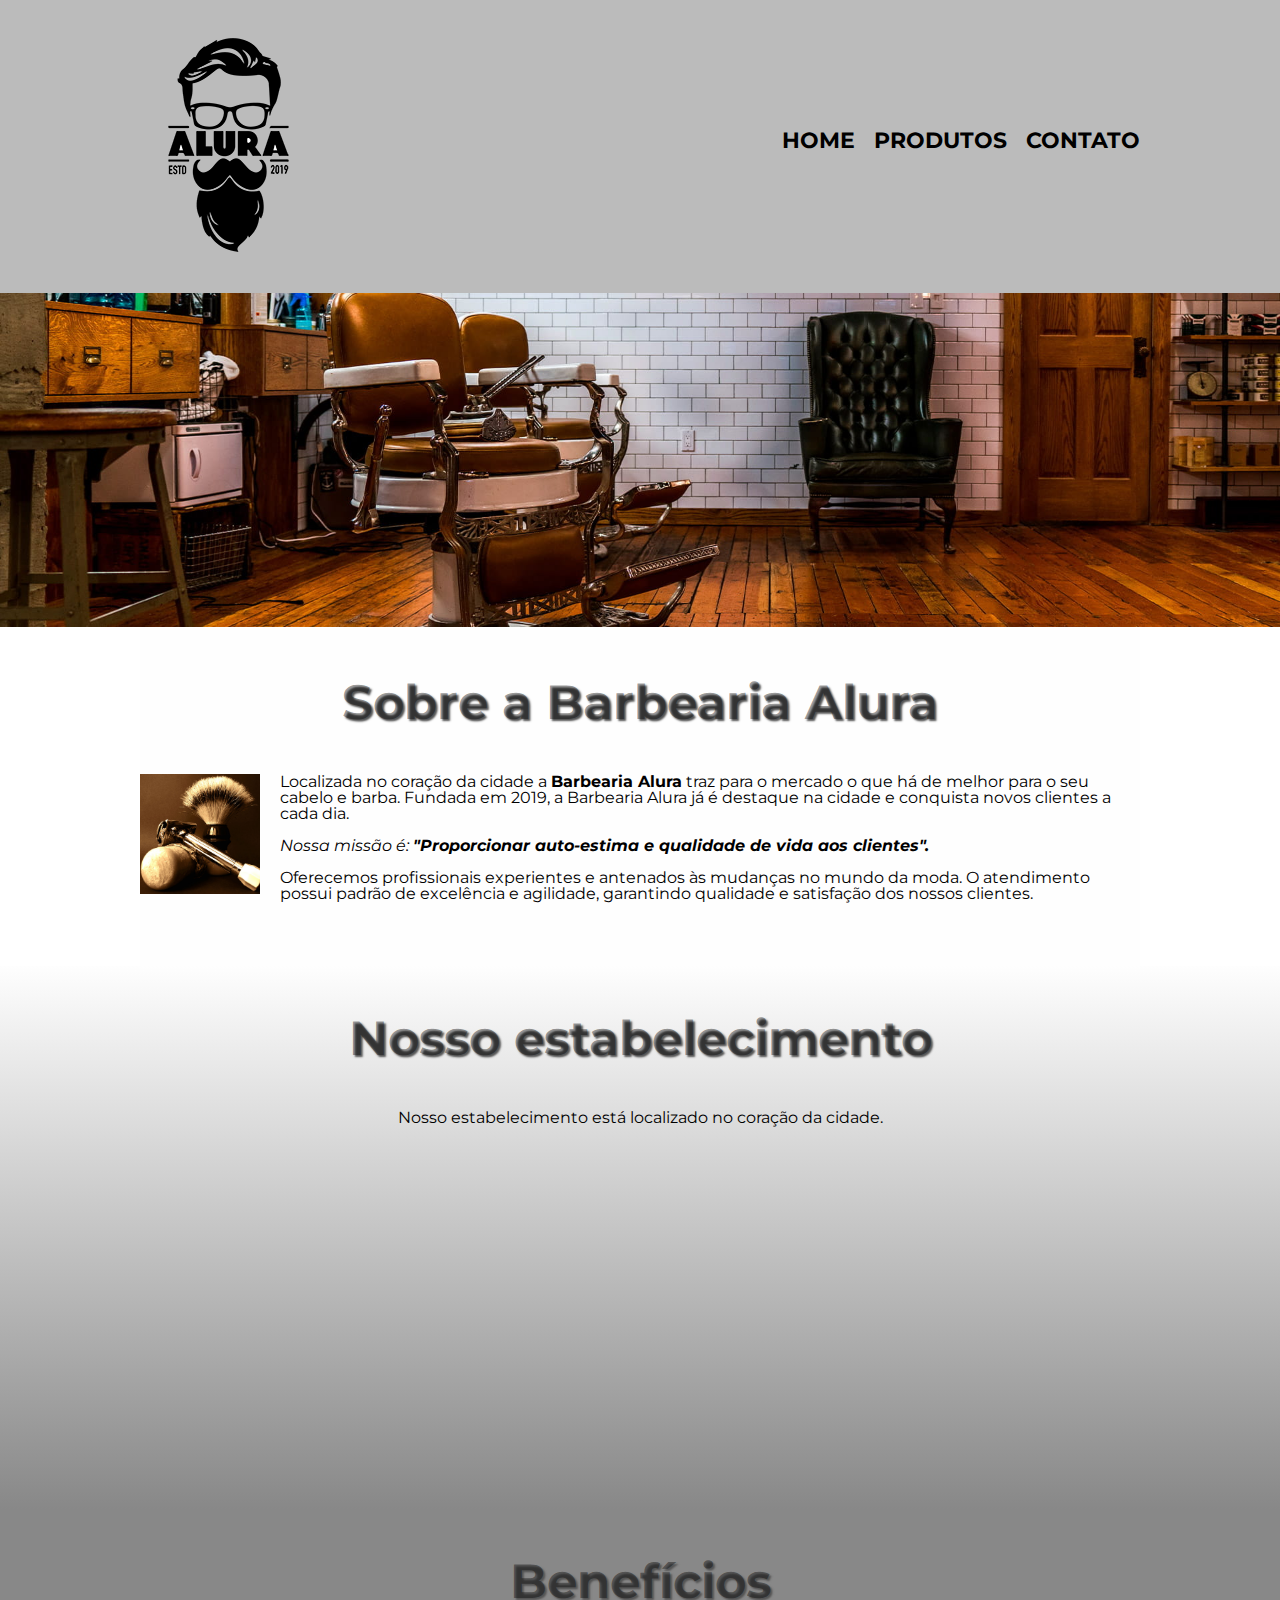
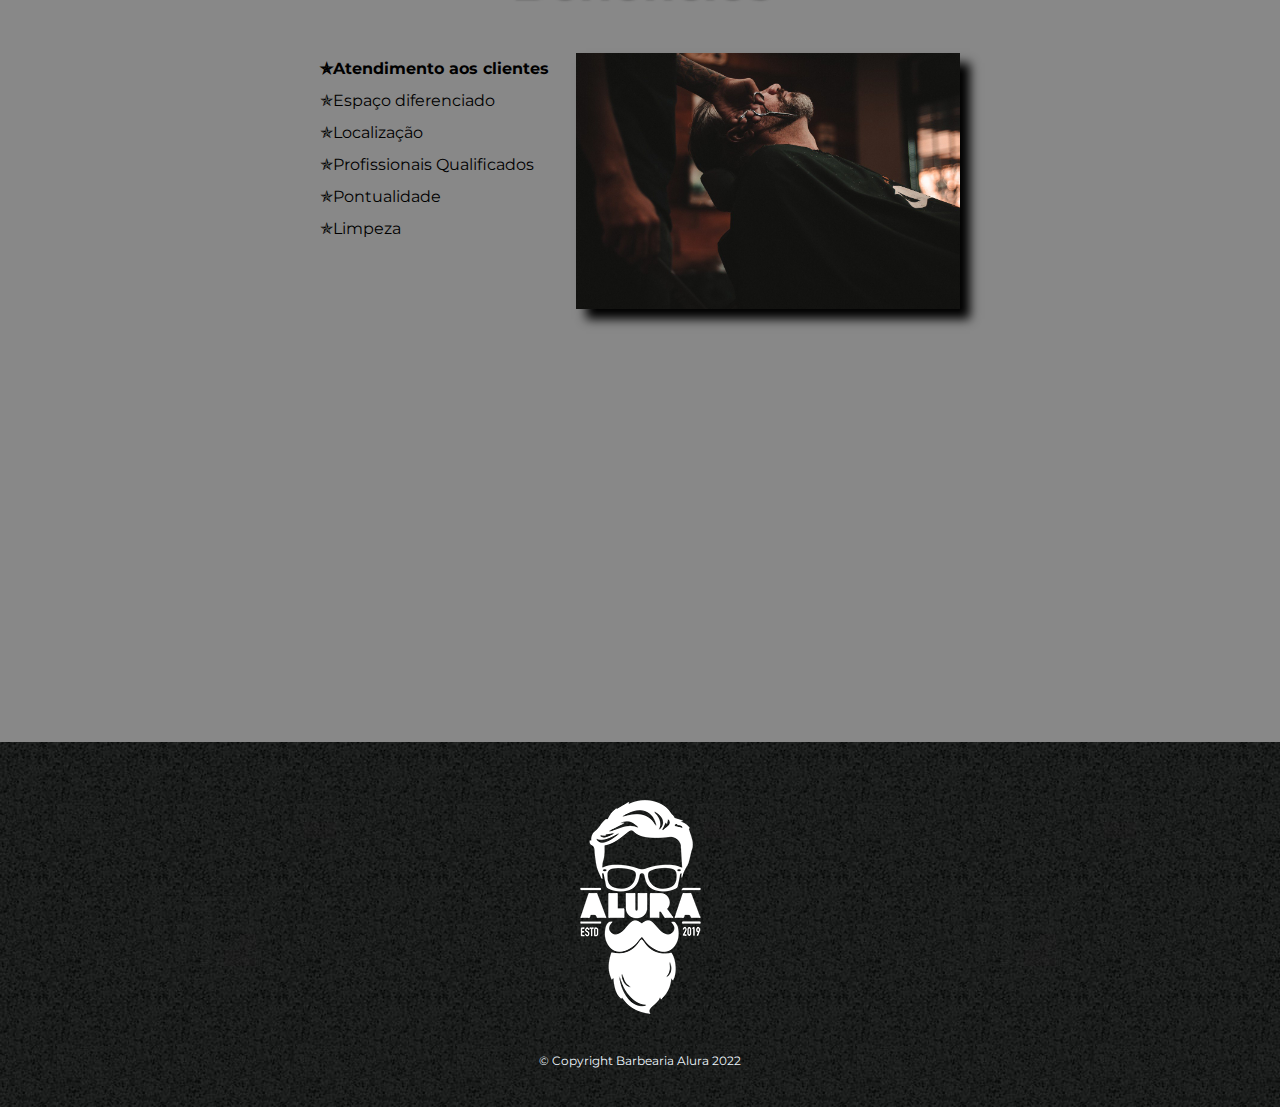
<file: index.html>
<!DOCTYPE html>
<html lang="pt-br">
    <head>
        <meta charset="UTF-8">
        <meta name="viewport" content="width=device-width">
        <title>Barbearia Alura</title>

        <link rel="stylesheet" href="reset.css">
        <link rel="stylesheet" href="style.css">
        <!-- <link rel="preconnect" href="https://fonts.googleapis.com">
        <link rel="preconnect" href="https://fonts.gstatic.com" crossorigin> -->
        <link href="https://fonts.googleapis.com/css2?family=Montserrat&display=swap" rel="stylesheet">
<!-- 
        <style> @import url('https://fonts.googleapis.com/css2?family=Montserrat&display=swap'); </style> -->

    </head>

    <body>
        <header>
            <div class="caixa">
                <h1>
                    <img src="logo.png" alt="" srcset="">
                    <nav>
                        <ul>
                            <li><a href="index.html">Home</a></li>
                            <li><a href="produtos.html">Produtos</a></li>
                            <li><a href="contato.html">Contato</a></li>
                        </ul>
                    </nav>
                </h1>
            </div>
        </header>

       <img class="banner" src="banner6.jpg">

        <main>
            <section class="principal">
                <h2 class="titulo-principal">Sobre a Barbearia Alura</h2>

                <img class="utensilios" src="utensilios.jpg" alt="Utensílios de um barbeiro.">

                <p>Localizada no coração da cidade a <strong>Barbearia Alura</strong> traz para o mercado o que há de melhor para o seu cabelo e barba. Fundada em 2019, a Barbearia Alura já é destaque na cidade e conquista novos clientes a cada dia.</p>
                <p id="missao"><em>Nossa missão é: <strong>"Proporcionar auto-estima e qualidade de vida aos clientes".</strong></em></p>
                <p>Oferecemos profissionais experientes e antenados às mudanças no mundo da moda. O atendimento possui padrão de excelência e agilidade, garantindo qualidade e satisfação dos nossos clientes.</p>
            </section>

            <section class="mapa">
                <h3 class="titulo-principal">Nosso estabelecimento</h3>
                <p>Nosso estabelecimento está localizado no coração da cidade.</p>

                <div class="mapa-conteudo">
                    <iframe src="https://www.google.com/maps/embed?pb=!1m14!1m8!1m3!1d10420.11562637612!2d-54.61690557348756!3d-20.479434410261288!3m2!1i1024!2i768!4f13.1!3m3!1m2!1s0x0%3A0x5d1b5ee3fd5aee2e!2sENIGMA!5e0!3m2!1spt-BR!2sbr!4v1672066177587!5m2!1spt-BR!2sbr" width="100%" height="300" style="border:0;" allowfullscreen="" loading="lazy" referrerpolicy="no-referrer-when-downgrade"></iframe>
                </div>
            </section>


            <section class="beneficios">
                <h3 class="titulo-principal">Benefícios</h3>

                <div class="conteudo-beneficios">
                    <ul class="lista-beneficios">
                        <li class="itens">Atendimento aos clientes</li>
                        <li class="itens">Espaço diferenciado</li>
                        <li class="itens">Localização</li>
                        <li class="itens">Profissionais Qualificados</li>
                        <li class="itens">Pontualidade</li>
                        <li class="itens">Limpeza</li>
                    </ul><img src="beneficios.jpg" class="imagem-beneficios">
                </div>
                <!-- Para dar tratamento como centralizar basta criar uma div com o elemento -->
                <div class="video">
                    <iframe width="100%" height="315" src="https://www.youtube.com/embed/wcVVXUV0YUY" title="YouTube video player" frameborder="0" allow="accelerometer; autoplay; clipboard-write; encrypted-media; gyroscope; picture-in-picture" allowfullscreen></iframe>
                </div>
            </section>
        </main>

        <footer>
            <img src="logo-branco.png" alt="">
            <p class="copy">&copy; Copyright Barbearia Alura 2022</p>
        </footer>
    </body> 
</html>
</file>
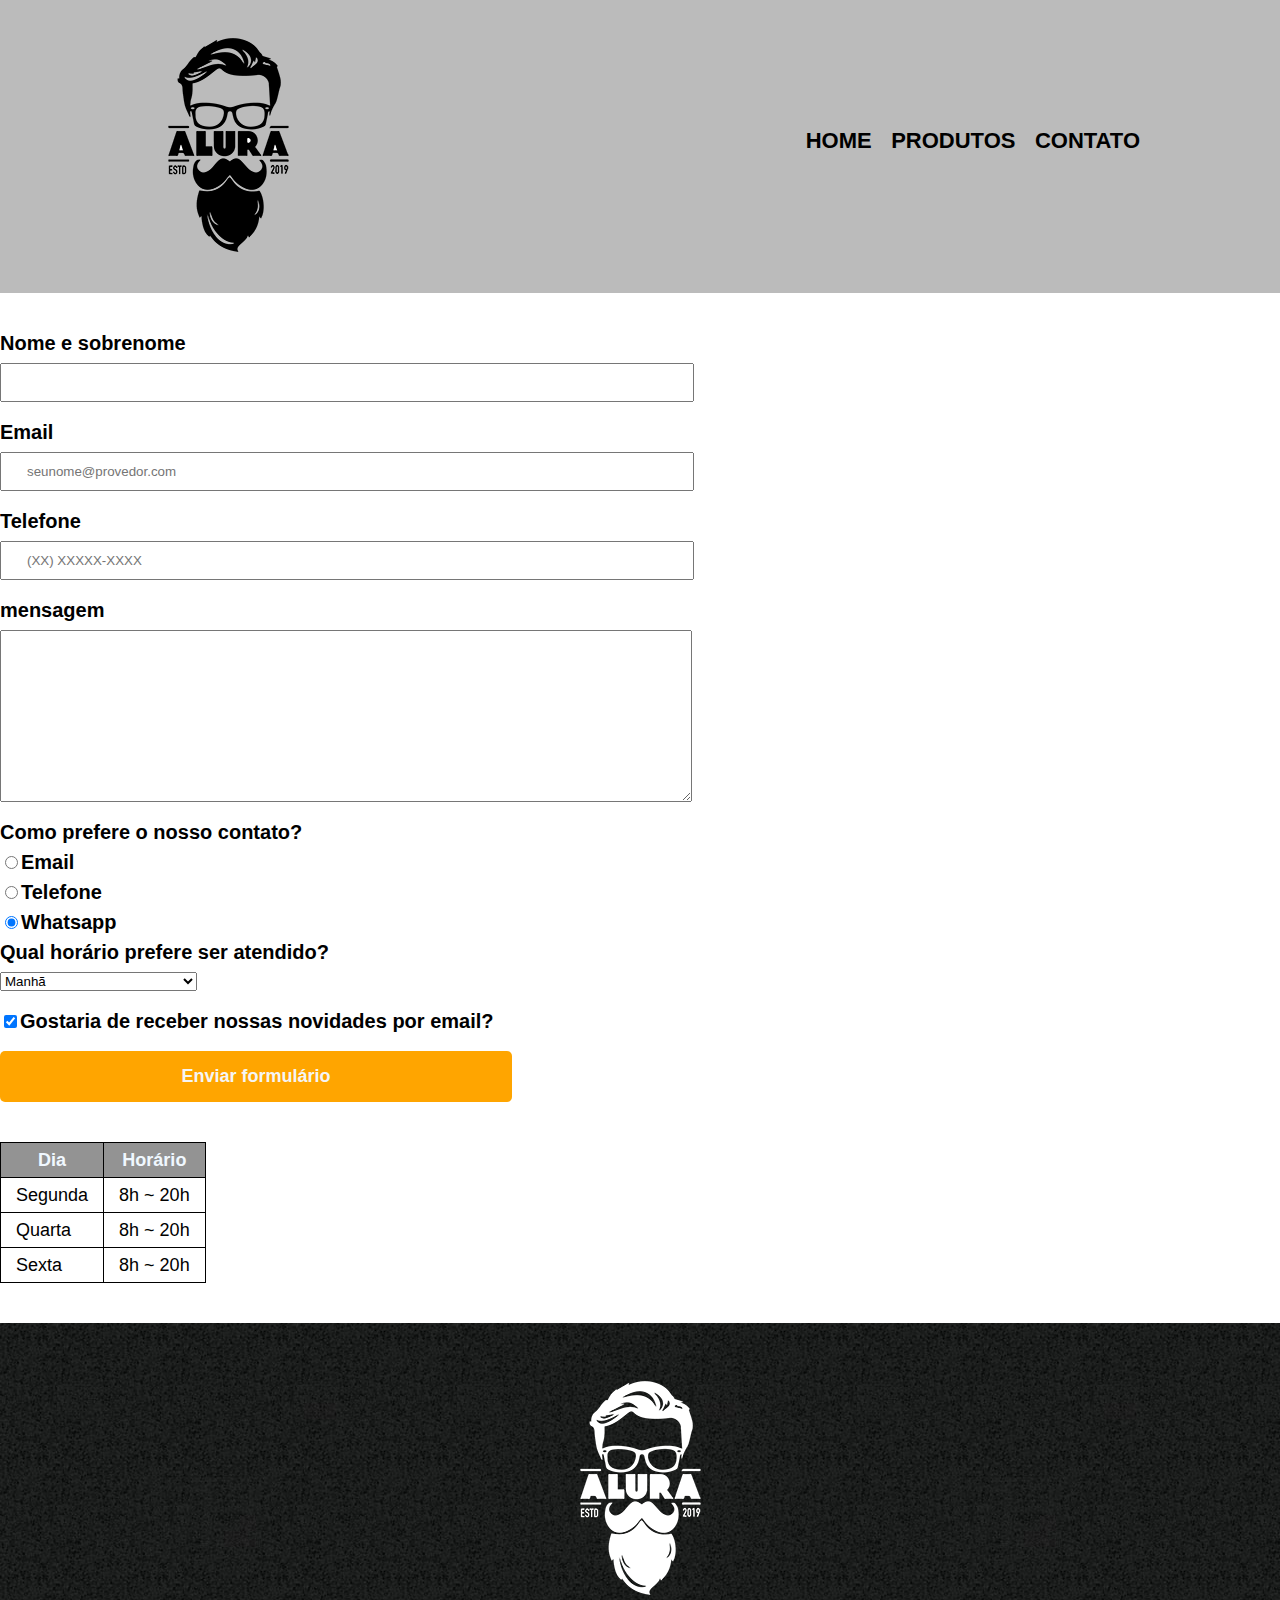
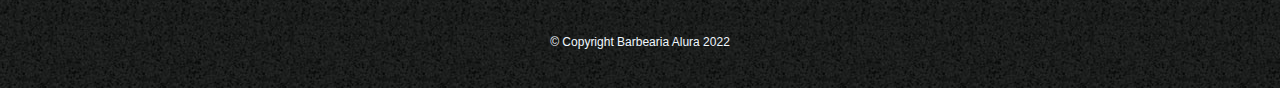
<file: contato.html>
<!DOCTYPE html>
<html lang="en">
    <head>
        <meta charset="UTF-8">
        <meta http-equiv="X-UA-Compatible" content="IE=edge">
        <meta name="viewport" content="width=device-width">
        <title>Contato - Barbearia Alura</title>
        
        <link rel="stylesheet" href="reset.css">
        <link rel="stylesheet" href="style.css">
    </head>
    <body>
        <header>
            <div class="caixa">
                <h1>
                    <img src="logo.png" alt="Logo Barbearia" srcset="">
                    <nav>
                        <ul>
                            <li><a href="index.html">Home</a></li>
                            <li><a href="produtos.html">Produtos</a></li>
                            <li><a href="contato.html">Contato</a></li>
                        </ul>
                    </nav>
                </h1>
            </div>
        </header>

        <main>
            <form action="">
                <label for="nomesobrenome">Nome e sobrenome</label>
                <input type="text" id="nomesobrenome" class="input-padrao" required>

                <label for="email">Email</label>
                <input type="email" id="email" class="input-padrao" required placeholder="seunome@provedor.com">

                <label for="telefone">Telefone</label>
                <input type="tel" id="telefone" class="input-padrao" required placeholder="(XX) XXXXX-XXXX">

                <label for="mensagem">mensagem</label>
                <textarea cols="70" rows="10" id="mensagem" class="input-padrao" required></textarea>

                <fieldset>
                    <legend>Como prefere o nosso contato?</legend>
                    <label for="radio-email"><input type="radio" name="contato" value="email" id="radio-email">Email</label>                    
                    <label for="radio-telefone"><input type="radio" name="contato" value="telefone" id="radio-telefone">Telefone</label>
                    <label for="radio-whatsapp"><input type="radio" name="contato" value="whatsapp" id="radio-whatsapp" checked>Whatsapp</label>
                </fieldset>

                <fieldset>
                   
                    <legend>Qual horário prefere ser atendido?</legend>
                    <select name="" id="">
                        <option>Manhã</option>
                        <option>Tarde</option>
                        <option>Noite</option>
                        <option>Tanto faz se for uma gostosa!</option>
                    </select>
                   
                </fieldset>
                                
                <label class="checkbox"><input type="checkbox" checked>Gostaria de receber nossas novidades por email?</label>

                <input type="submit" value="Enviar formulário" class="enviar">
            </form>

            <table>
                <thead>
                    <tr>
                        <th>Dia</th>
                        <th>Horário</th>
                    </tr>
                </thead>
                <tbody>
                    <tr>
                        <td>Segunda</td>
                        <td>8h ~ 20h</td>
                    </tr>
                    <tr>
                        <td>Quarta</td>
                        <td>8h ~ 20h</td>
                    </tr>
                    <tr>
                        <td>Sexta</td>
                        <td>8h ~ 20h</td>
                    </tr>
                </tbody>
            </table>

        </main>
       
        <footer>
            <img src="logo-branco.png" alt="Logo Barbearia">
            <p class="copy">&copy; Copyright Barbearia Alura 2022</p>
        </footer>
    </body>
</html>
</file>
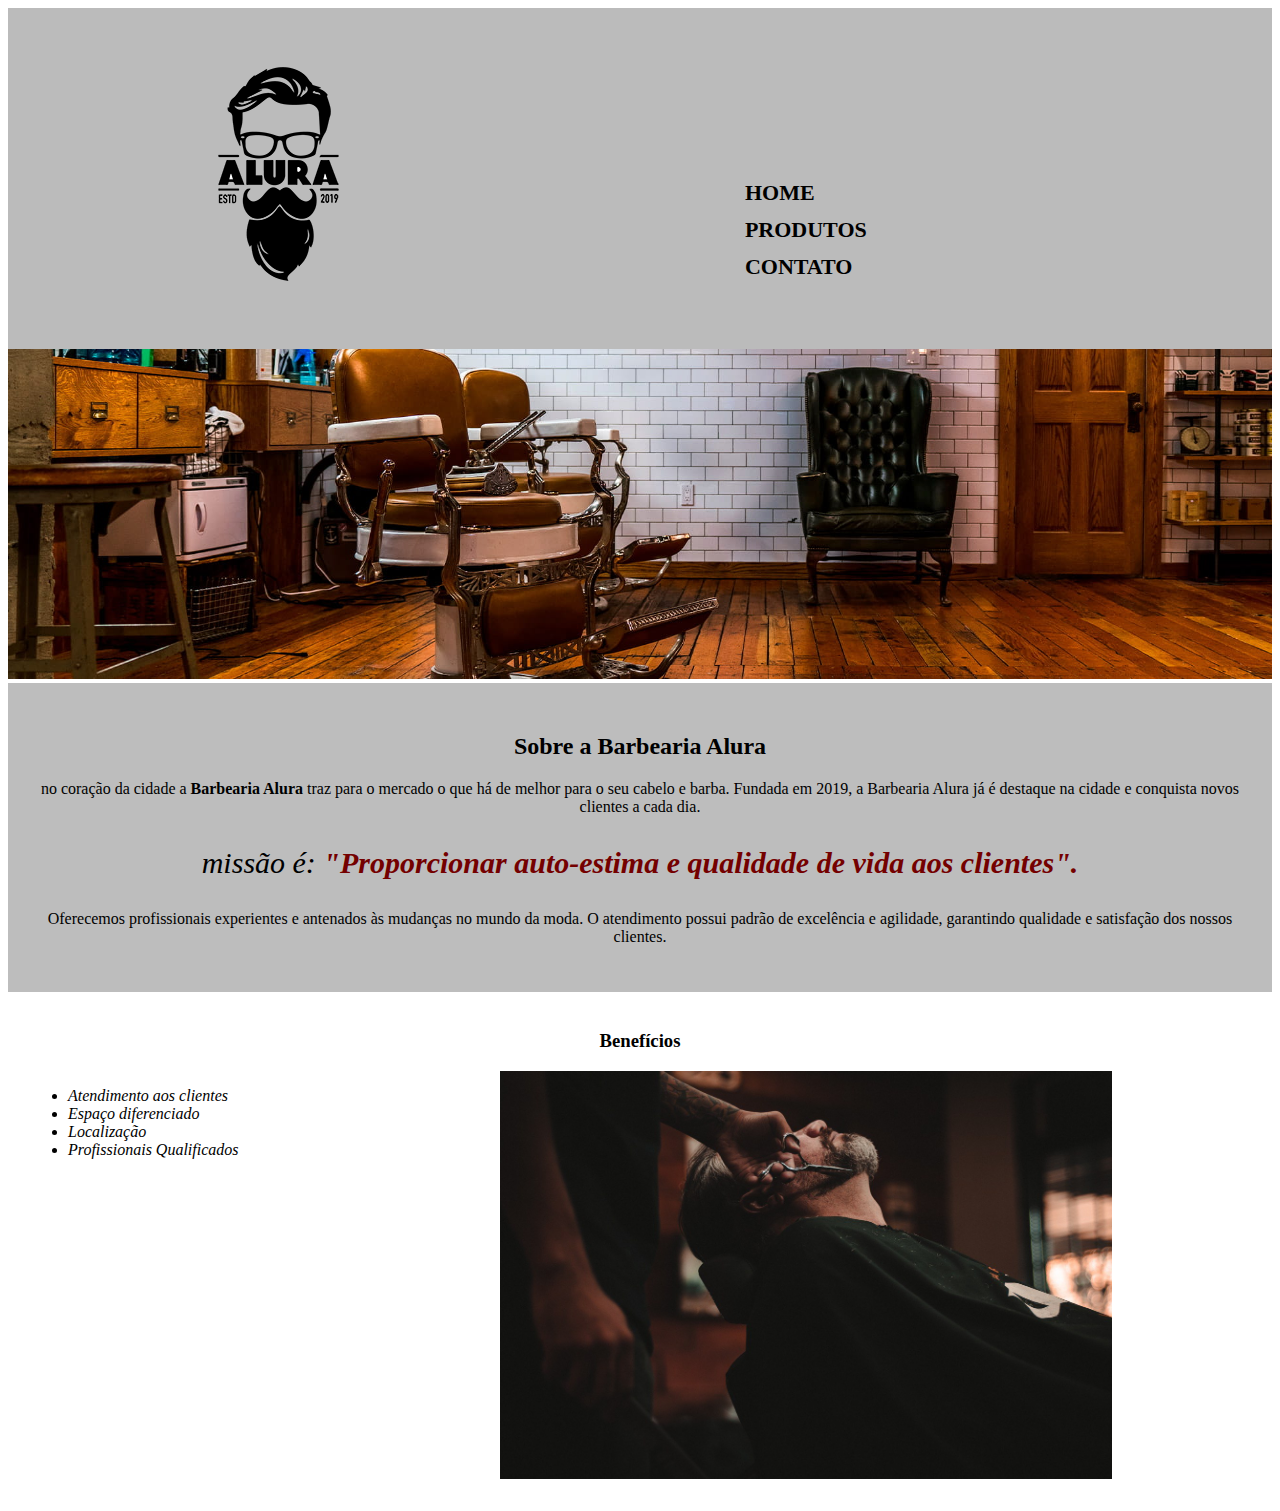
<file: index-2.html>
<!DOCTYPE html>
<html lang="pt-br">
    <head>
        <meta charset="UTF-8">
        <title>Barbearia Alura</title>
        <!-- <link rel="stylesheet" href="reset.css"> -->
        <link rel="stylesheet" href="style-2.css">

    </head>

    <body>
        <header>
            <div class="caixa">
                <h1>
                    <img src="logo.png" alt="" srcset="">
                    <nav>
                        <ul class="links-top">
                            <li><a href="index-2.html">Home</a></li>
                            <li><a href="produtos.html">Produtos</a></li>
                            <li><a href="contato.html">Contato</a></li>
                        </ul>
                    </nav>
                </h1>
            </div>
        </header>



       
       <main>
           <img id="banner" src="banner6.jpg">
            <div class="principal">
                <h2 class="titulo-centralizado">Sobre a Barbearia Alura</h2>
                <p>no coração da cidade a <strong>Barbearia Alura</strong> traz para o mercado o que há de melhor para o seu cabelo e barba. Fundada em 2019, a Barbearia Alura já é destaque na cidade e conquista novos clientes a cada dia.</p>
                <p id="missao"><em>missão é: <strong>"Proporcionar auto-estima e qualidade de vida aos clientes".</strong></em></p>
                <p>Oferecemos profissionais experientes e antenados às mudanças no mundo da moda. O atendimento possui padrão de excelência e agilidade, garantindo qualidade e satisfação dos nossos clientes.</p>
            </div>
            <div class="beneficios">
                <h3 class="titulo-centralizado">Benefícios</h3>
                <ul>
                    <li class="itens">Atendimento aos clientes</li>
                    <li class="itens">Espaço diferenciado</li>
                    <li class="itens">Localização</li>
                    <li class="itens">Profissionais Qualificados</li>
                </ul>
                <img src="beneficios.jpg" class="imagembeneficios">
            </div>
       </main>
    </body> 
</html>
</file>
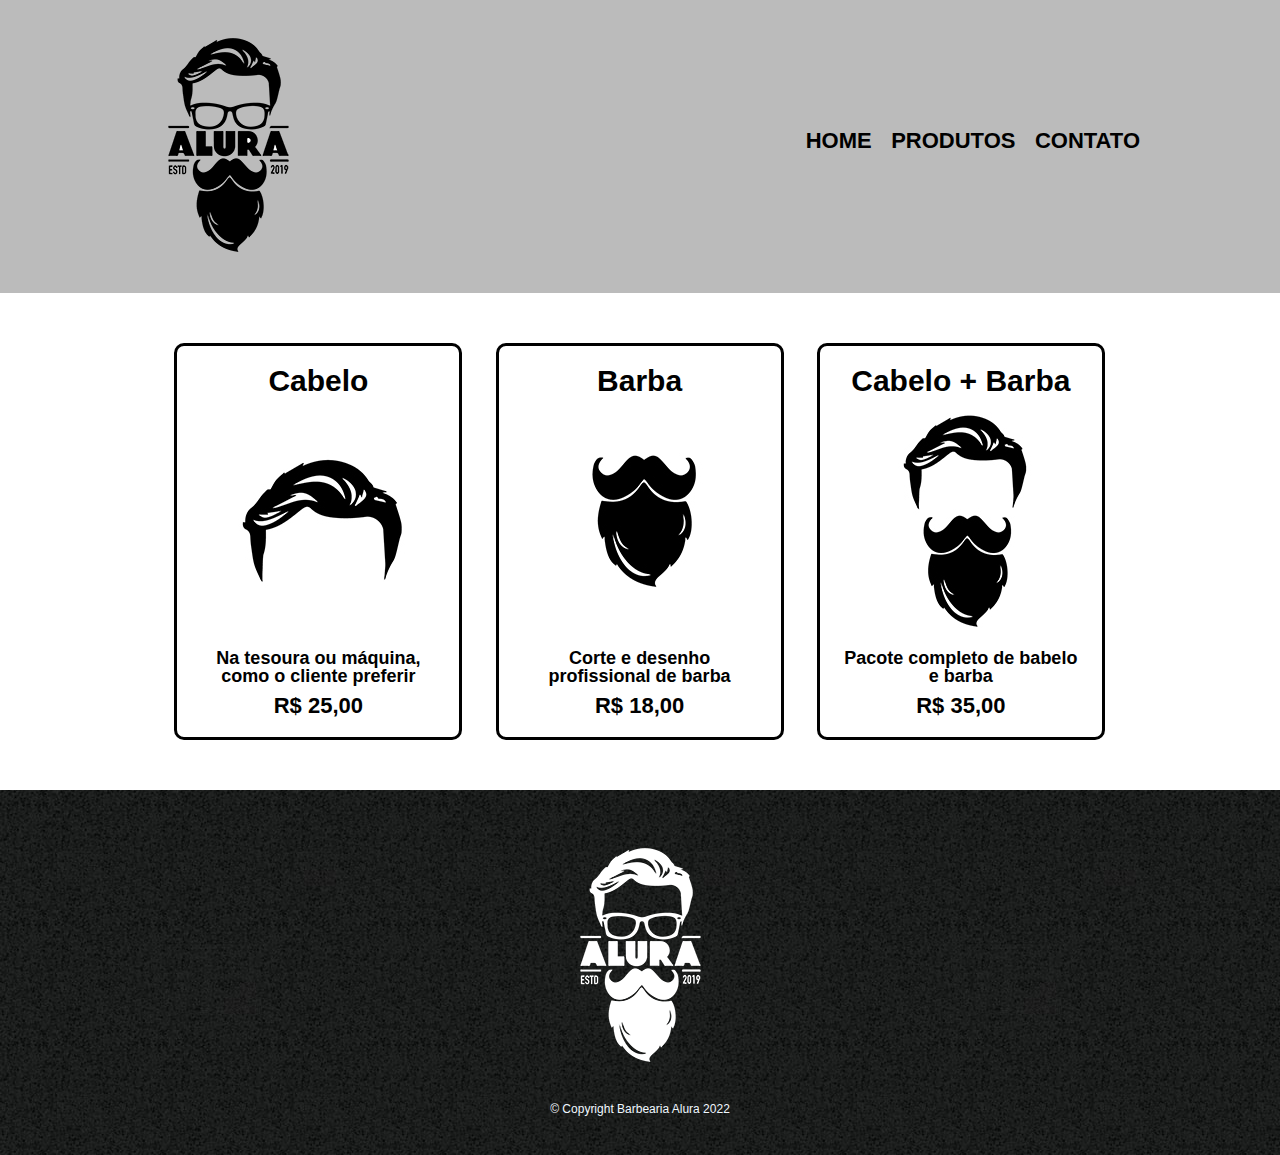
<file: produtos.html>
<!DOCTYPE html>
<html lang="en">
    <head>
        <meta charset="UTF-8">
        <meta http-equiv="X-UA-Compatible" content="IE=edge">
        <meta name="viewport" content="width=device-width">
        <title>Produtos - Barbearia Alura</title>
        
        <link rel="stylesheet" href="reset.css">
        <link rel="stylesheet" href="style.css">
    </head>
    <body>
        <header>
            <div class="caixa">
                <h1>
                    <img src="logo.png" alt="" srcset="">
                    <nav>
                        <ul>
                            <li><a href="index.html">Home</a></li>
                            <li><a href="produtos.html">Produtos</a></li>
                            <li><a href="contato.html">Contato</a></li>
                        </ul>
                    </nav>
                </h1>
            </div>
        </header>

        <main>
            <ul class="produtos">
                <li>
                    <h2>Cabelo</h2>
                    <img src="cabelo.jpg" alt="">
                    <p class="produto-descricao">Na tesoura ou máquina, como o cliente preferir</p>
                    <p class="produto-preco">R$ 25,00</p>
                </li>
                <li>
                    <h2>Barba</h2>
                    <img src="barba.jpg" alt="">
                    <p class="produto-descricao">Corte e desenho profissional de barba</p>
                    <p class="produto-preco">R$ 18,00</p>
                </li>
                <li>
                    <h2>Cabelo + Barba</h2>
                    <img src="cabelo+barba.jpg" alt="">
                    <p class="produto-descricao">Pacote completo de babelo e barba</p>
                    <p class="produto-preco">R$ 35,00</p>
                </li>
            </ul>
        </main>
    
        <footer>
            <img src="logo-branco.png" alt="">
            <p class="copy">&copy; Copyright Barbearia Alura 2022</p>
        </footer>
    </body>
</html>
</file>
<file: style.css>
body {
    font-family: 'Montserrat', sans-serif;
}

header {
    background: #bbbbbb;
    padding: 20px 0px;
}

.caixa {
    position: relative;
    width: 1000px;
    margin: 0 auto;
}

nav {
    position: absolute;
    top: 110px;
    right: 0;
}

nav li {
    display: inline;
    margin: 0 0 0 15px; 
}

nav a {
    text-transform: uppercase;
    color: black;
    font-weight: bold;
    font-size: 22px;
    text-decoration: none;
}

nav a:hover {
    color: darkgoldenrod;
    text-decoration: underline;
}

.produtos {
    width: 960px;
    margin: 0 auto;
    padding: 50px 0;
}

.produtos li {
    display: inline-block;
    text-align: center;
    vertical-align: top;
    width: 30%;
    margin: 0 1.5%;
    padding: 20px 20px;
    box-sizing: border-box;
    border: 3px solid black;
    border-radius: 10px;
}

.produtos li:hover {
    border-color: darkgoldenrod;
}

.produtos li:active {
    border-color: darkgreen;    
}

.produtos li:hover h2 {
    font-size: 33px;
}

.produtos h2 {
    font-size: 30px;
    font-weight: bold;
}

.produto-descricao {
    font-size: 18px;
    font-weight: bold;
    /* margin-top: 10px; */
}

.produto-preco {
    font-size: 22px;
    font-weight: bold;
    margin-top: 10px;
}

footer {
    text-align: center;
    background: url("bg.jpg");
    padding: 40px 0;
}

.copy {
    color: aliceblue;
    font-size: 12px;
    margin: 20px 0 0;
}

/* main { */
/* } */

form {
    margin: 40px 0;
}

form label, form legend {
    display: block;
    font-size: 20px;
    font-weight: bold;
    margin-bottom: 10px;
}

.input-padrao {
    display: block;
    margin: 0 0 20px;
    padding: 10px 25px;
    width: 50%;
}

.checkbox {
    margin: 20px 0;
}

.enviar {
    width: 40%;
    padding: 15px 0;
    background: orange;
    color: whitesmoke;
    font-weight: bold;
    font-size: 18px;
    border: none;
    border-radius: 5px;
    transition: .5s all;
    cursor: pointer;
}

.enviar:hover {
    background: darkgoldenrod;
    transform: scale(1.2);
}

table {
    margin: 20px 0 40px;
    font-size: 18px;
}

thead {
    background: #939393;
    color:aliceblue;
    font-weight: bold;
}

td, th {
    border: 1px solid #000000;
    padding: 8px 15px;
}

/* CSS da página inicial */
.banner {
    width: 100%;
}

.titulo-principal {
    text-align: center;
    font-size: 3em;
    font-weight: bold;
    margin: 0 0 1em;
    clear: left;
    color: rgba(0, 0, 0, 0.4);
    text-shadow: 2px 2px 2px rgb(83, 83, 83);
}

.principal {
    padding: 3em 0;
    background-color: #fefefe;
    width: 1000px;
    margin: 0 auto;

}

.principal p {
    margin: 0 0 1em;
}

.principal strong {
    font-weight: bold;
}

.principal em {
    font-style: italic;
}

.utensilios {
    width: 120px;
    float: left;
    margin: 0 20px 20px 0;
}

.mapa {
    padding: 3em 0;
    background: linear-gradient(#fefefe, #888888);
}

.mapa-conteudo {
    width: 1000px;
    margin: 0 auto;
}

.mapa p {
    margin: 0 0 2em;
    text-align: center;
}

.beneficios {
    padding: 3em 0;
    background-color: #888888;
}

.conteudo-beneficios {
    width: 640px;
    margin: 0 auto;
}

.lista-beneficios {
    width: 40%;
    display: inline-block;
    vertical-align: top;
}

.itens {
    line-height: 2;
}

.itens:first-child {
    font-weight: bolder;
}

.itens:before {
    content: "✯";
}

.imagem-beneficios {
    width: 60%;
    opacity: 1;
    transition: 600ms;
    box-shadow: 10px 10px 10px black;
}

.imagem-beneficios:hover {
    opacity: 0.3;
}

.video {
    width: 560px;
    margin: 2em auto;
}

@media screen and (max-width: 480px) {
    .caixa, .principal, .conteudo-beneficios, .mapa-conteudo, .produtos {
        width:95%;
    }

    .conteudo-beneficios{
        font-size: large;
    }

    h1 {
        text-align: center;
    }

    nav {
        position: static;
    }

    .titulo-principal {
        font-size: 2em;
    }
    
    .lista-beneficios, .imagem-beneficios, .video {
        width: 90%;
        margin: 20px 0 0 20px;
    }

    .principal p {
        text-align: justify;
        margin: 20px 20px 0 20px;
    }

    img.utensilios {
        text-align: justify;
        margin: 0 20px 20px 20px;
    }

    .input-padrao, form label, form legend, select, .checkbox, .enviar {
        margin: 0 10px 15px;
    }

    table {
        margin: 20px auto;
        font-size: 18px;
    }

    .produtos li {
        width: 99%;
        margin: 5px auto;
    }
}
</file>
<file: style-2.css>
body {
    
}

header {
    background: #bbbbbb;
    padding: 20px 0px;
}

.caixa {
    position: relative;
    width: 900px;
    margin: 0 auto;
}

nav {
    position: absolute;
    top: 90px;
    right: 0;
}

.links-top li {
    display: inline-flex;
    margin: 0 0 0 15px; 
}

nav a {
    text-transform: uppercase;
    color: black;
    font-weight: bold;
    font-size: 22px;
    text-decoration: none;
}

nav a:hover {
    color: darkgoldenrod;
    text-decoration: underline;
}



#banner {
    width: 100%;
}

.principal {
    background: #bdbdbd;
    padding: 30px;
}

.titulo-principal{
    padding-left: 20px;
}

.titulo-centralizado{
    text-align: center;
}

p {
    text-align: center;
}

#missao {
    font-size: 30px;
}

em strong {
    color: rgb(116, 0, 0);
}

.itens {
    font-style: italic;
}

.beneficios {
    background: #ffffff;
    padding: 20px;
}

ul  {
    display: inline-block;
    vertical-align: top;
    width: 20%;
    margin-right: 15%;
}

.imagembeneficios {
    width: 50%;
}
</file>
